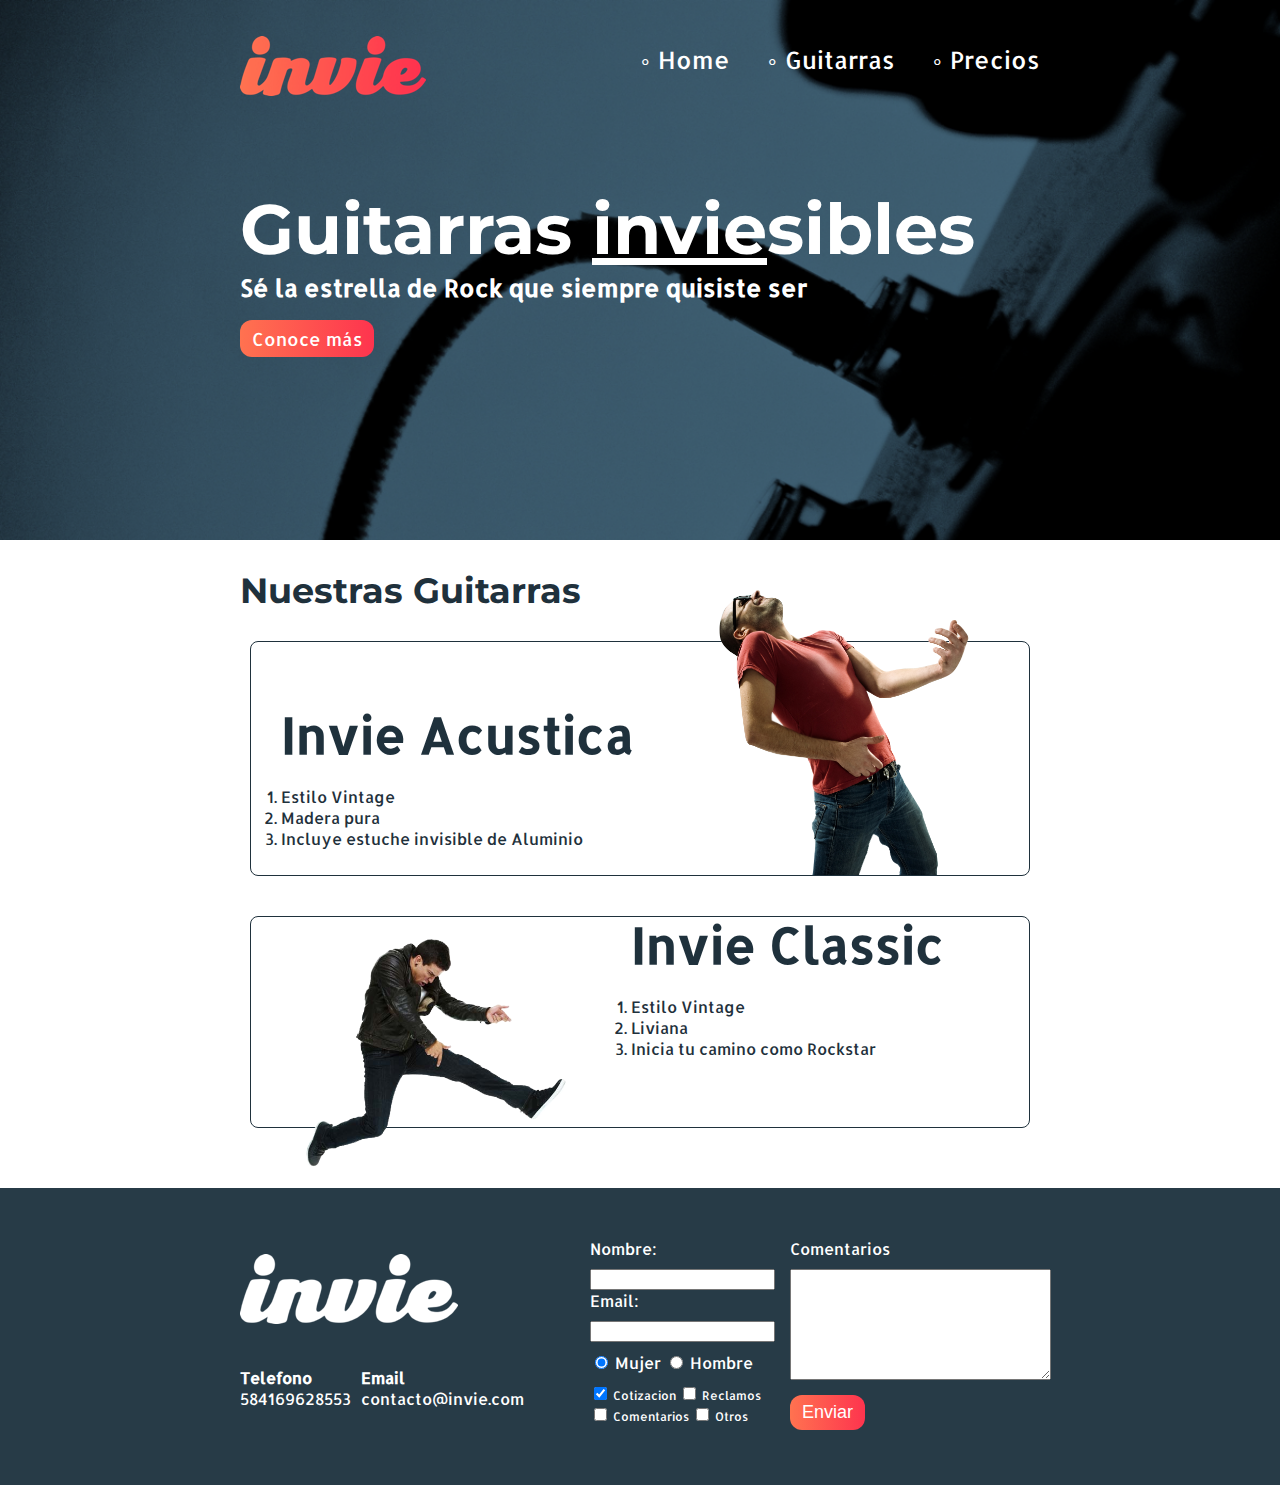
<file: index.html>
<!DOCTYPE html>
<html lang="en">
<head>
	<meta charset="UTF-8">
	<title>Invie - tus mejores guitarras!</title>
	<link href="https://fonts.googleapis.com/css?family=Montserrat:400,700|Allerta" rel="stylesheet">
	<link rel="stylesheet" type="text/css" href="css/invie.css">

</head>
<body>
	<section id="portada" class="portada background">
		<header id="header" class="header contenedor">
			<figure class="logotipo">
				<img src="images/invie.png" alt="invie logotipo" width="186px" height="60px" />
			</figure>
			<nav class="menu">
				<ul>
					<li>
						<a href="index.html">Home</a>
					</li>
					<li>
						<a href="#guitarras">Guitarras</a>
					</li>
					<li>
						<a href="precios.html">Precios</a>
					</li>
				</ul>
			</nav>
		</header>
		<div class="contenedor">
			<h1 class="titulo">Guitarras <span>invie</span>sibles</h1>
			<h3 class="title-a">Sé la estrella de Rock que siempre quisiste ser</h3>
			<a href="#guitarras" class="button">Conoce más</a>
		</div>
	</section>
	<section id="guitarras" class="guitarras contenedor">
		<h2>Nuestras Guitarras</h2>
		<article class="guitarra">
			<img src="images/invie-acustica.png" class="derecha" width="350px" alt="Guitarra invie Acustica" />
			<div class="contenedor-guitarra-a">
				<h3 class="title-b">Invie Acustica</h3>
				<ol>
					<li>Estilo Vintage</li>
					<li>Madera pura</li>
					<li>Incluye estuche invisible de Aluminio</li>
				</ol>
			</div>

		</article>
		<article class="guitarra b">
			<img src="images/invie-classic.png" class="izquierda" width="350px" alt="Guitarra Invie Classic" />
			<div class="contenedor-guitarra-b">
				<h3 class="title-b">Invie Classic</h3>
				<ol>
					<li>Estilo Vintage</li>
					<li>Liviana</li>
					<li>Inicia tu camino como Rockstar</li>
				</ol>
			</div>

		</article>
	</section>

	<footer class="footer">
		<div class="contenedor">
			<div class="contacto">
				<img src="images/invie-white.png" alt="logotipo blanco">
				<a href="tel:+584169628553"><strong>Telefono</strong><span>584169628553</span></a>
				<a href="mailto:contacto@invie.com"><strong>Email</strong><span>contacto@invie.com</span></a>
			</div>
			<form class="formulario">
				<div class="col1">
					<label for="nombre">Nombre:</label>
					<input type="text" name="" value="" required id="nombre" name="nombre"/>
					<label for="email">Email:</label>
					<input type="email" name="" value="" required id="email" name="email"/>

					<div class="sexo">
						<label for="mujer">
							<input type="radio" id="mujer" name="sexo"  value="mujer" checked /> Mujer
						</label>
						<label for="hombre">
							<input type="radio" id="hombre" name="sexo"  value="hombre" /> Hombre
						</label>
					</div>
					<div class="intereses">
						<label for="cotizacion">
							<input type="checkbox" id="cotizacion" name="intereses" value="cotizacion" checked/> Cotizacion
						</label>
						<label for="reclamos">
							<input type="checkbox" id="reclamos" name="intereses" value="reclamos"/> Reclamos
						</label>
						<label for="comentarios">
							<input type="checkbox" id="comentarios" name="intereses" value="comentarios"/> Comentarios
						</label>
						<label for="otros">
							<input type="checkbox" id="otros" name="intereses" value="otros"/> Otros
						</label>
					</div>
				</div>

				<div class="col2">
					<label for="comentario">Comentarios</label>
					<textarea name="comentarios" rows="7" cols="30" id="comentario"></textarea>
					<input type="submit" value="Enviar" class="button"/>
				</div>

			</form>
		</div>
	</footer>
</body>
</html>
</file>
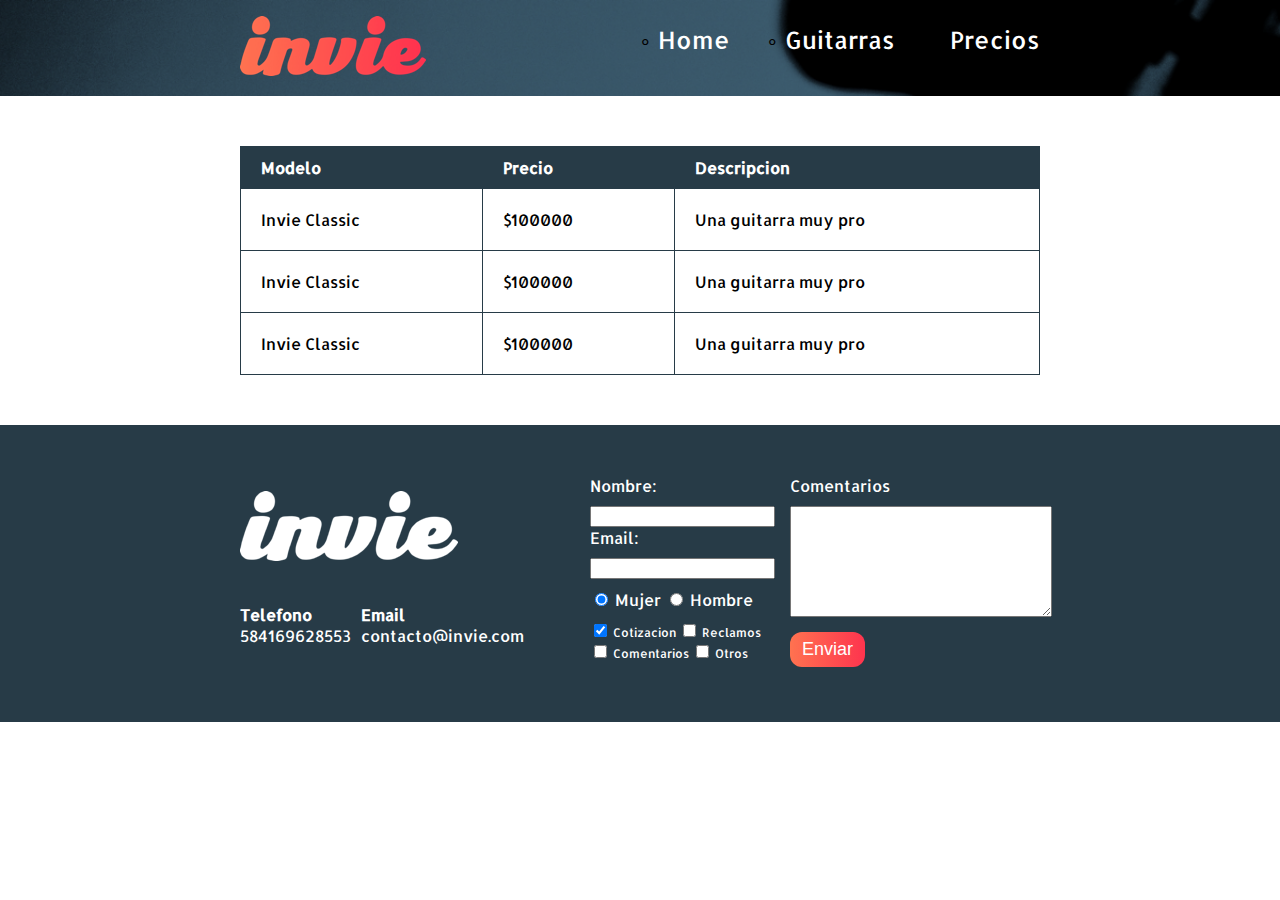
<file: precios.html>
<!DOCTYPE html>
<html lang="en">
<head>
    <meta charset="UTF-8">
    <title>Precios de tus mejores guitarras!</title>
    <meta name="viewport" content="width=device-width, initial-scale=1.0">
    <link href="https://fonts.googleapis.com/css?family=Montserrat:400,700|Allerta" rel="stylesheet">
	<link rel="stylesheet" type="text/css" href="css/invie.css">
</head>
<body>
    <header id="header" class="header background">
        <div class="contenedor">
            <figure class="logotipo">
                <img src="images/invie.png" alt="invie logotipo" width="186px" height="60px" />
            </figure>
            <nav class="menu">
                <ul>
                    <li>
                        <a href="index.html">Home</a>
                    </li>
                    <li>
                        <a href="index.html#guitarras">Guitarras</a>
                    </li>
                    <li>
                        <a href="precios.html">Precios</a>
                    </li>
                </ul>
            </nav>
        </div>
	</header>

    <section class="tabla">
        <div class="contenedor">
            <table>
                <thead>
                    <tr>
                        <th>Modelo</th>
                        <th>Precio</th>
                        <th>Descripcion</th>
                    </tr>
                </thead>
                <tbody>
                    <tr>
                        <td>Invie Classic</td>
                        <td>$100000</td>
                        <td>Una guitarra muy pro</td>
                    </tr>
                    <tr>
                        <td>Invie Classic</td>
                        <td>$100000</td>
                        <td>Una guitarra muy pro</td>
                    </tr>
                    <tr>
                        <td>Invie Classic</td>
                        <td>$100000</td>
                        <td>Una guitarra muy pro</td>
                    </tr>
                </tbody>
            </table>
        </div>
    </section>

    <footer class="footer">
        <div class="contenedor">
            <div class="contacto">
                <img src="images/invie-white.png" alt="logotipo blanco">
                <a href="tel:+584169628553"><strong>Telefono</strong><span>584169628553</span></a>
                <a href="mailto:contacto@invie.com"><strong>Email</strong><span>contacto@invie.com</span></a>
            </div>
            <form class="formulario">
                <div class="col1">
                    <label for="nombre">Nombre:</label>
                    <input type="text" name="" value="" required id="nombre" name="nombre"/>
                    <label for="email">Email:</label>
                    <input type="email" name="" value="" required id="email" name="email"/>

                    <div class="sexo">
                        <label for="mujer">
                            <input type="radio" id="mujer" name="sexo"  value="mujer" checked /> Mujer
                        </label>
                        <label for="hombre">
                            <input type="radio" id="hombre" name="sexo"  value="hombre" /> Hombre
                        </label>
                    </div>
                    <div class="intereses">
                        <label for="cotizacion">
                            <input type="checkbox" id="cotizacion" name="intereses" value="cotizacion" checked/> Cotizacion
                        </label>
                        <label for="reclamos">
                            <input type="checkbox" id="reclamos" name="intereses" value="reclamos"/> Reclamos
                        </label>
                        <label for="comentarios">
                            <input type="checkbox" id="comentarios" name="intereses" value="comentarios"/> Comentarios
                        </label>
                        <label for="otros">
                            <input type="checkbox" id="otros" name="intereses" value="otros"/> Otros
                        </label>
                    </div>
                </div>

                <div class="col2">
                    <label for="comentario">Comentarios</label>
                    <textarea name="comentarios" rows="7" cols="30" id="comentario"></textarea>
                    <input type="submit" value="Enviar" class="button"/>
                </div>

            </form>
        </div>
    </footer>
</body>
</html>
</file>
<file: css/invie.css>
body {
	font-family: 'Allerta', sans-serif;
	margin: 0;
}

table {
	width: 100%;
	border-collapse: collapse;
	margin: 50px 0;
}

th{
	background: #273b47;
	color: white;
	padding: 10px 20px;
	text-align: left;
}
td {
	padding: 20px;
}

table, td, th {
	border: 1px solid #273b47;
}

input, textarea {
	outline: 0;
}

input:focus, textarea:focus{
	background: lightgray;
}

.contenedor {
	width: 800px;
	margin: auto;
	position:relative;
}

.background{
	background-image: url('../images/background.png');
	background-size: cover;
}

.button{
	border-radius: 12px;
	border:none;
	color: white;
	padding: 7px 12px;
	font-size: 18px;
	background: linear-gradient(to left, #fe344e,#ff7250);
	cursor: pointer;
	text-decoration: none;
}

.titulo {
	font-family: 'Montserrat', sans-serif;
	font-size: 70px;
	margin-bottom: 0;
	margin-top: 70px;
}

.titulo span{
	text-decoration: underline;
}

.title-a {
	font-size: 24px;
	margin-top: 0;
}

.title-b {
	font-size: 50px;
	margin-bottom: 20px;
}

.guitarras h2 {
	font-family: 'Montserrat', sans-serif;
	font-size: 35px;
}

.guitarras {
	color: #1F313C;
	margin-bottom: 60px;
}

.portada {
	color: white;
	padding: 20px;
	height: 500px;
}

.portada button {
	margin-bottom: 70px;
}

.menu {
	font-size: 24px;
	display: inline-block;
	position: absolute;
	right: 0;
}

.menu a {
	color: white;
	text-decoration: none;
}
.menu li{
	display: inline-block;
	margin-left: 30px;
}

.menu li:before{
	content: '∘';
	font-size: 20px;
	line-height: 20px;
}
.logotipo {
	display: inline-block;
	margin-left: 0;
}



.guitarra {
	padding: 10px;
	margin: 10px 10px 40px 10px;
	border: 1px solid #1F313C;
	border-radius: 8px;
}

.guitarra ol {
	padding: 0;
}

.guitarra.b{
	height: 190px;
}

.derecha {
	float: right;
	position: relative;
	top: -127px;
}

.izquierda {
	float: left;
	position: relative;
}

.contenedor-guitarra-a{
	padding-left: 20px;
}

.contenedor-guitarra-b{
	margin-left: 370px;
	position: relative;
	bottom: 90px;
}

.header{
	position: relative;
}

.footer {
	background: #273b47;
	padding: 50px 10px;
}

.contacto {
	display: flex;
	width: 300px;
	flex-wrap: wrap;
	align-items: center;
}

.contacto img {
	display: block;
}

.contacto strong {
	display: block;
}

.contacto a {
	color: white;
	text-decoration: none;
	margin: 10px 10px 10px 0;
}

.footer .contenedor {
	display: flex;
	justify-content: space-between;
}

.formulario {
	display: flex;
	width: 450px;
	color: white;
}


.col1, .col2 {
	display: flex;
	flex-direction: column;
}

.col1 {
	margin-right: 15px;
}

.col2{
	align-items: flex-start;
}

.col2 .button{
	margin-top: 15px;
}
.intereses label{
	font-size: 12px;
	marg
}

.formulario label, .sexo, .intereses {
	margin-bottom: 10px;
}

.sexo {
	margin-top: 10px;
}
</file>
